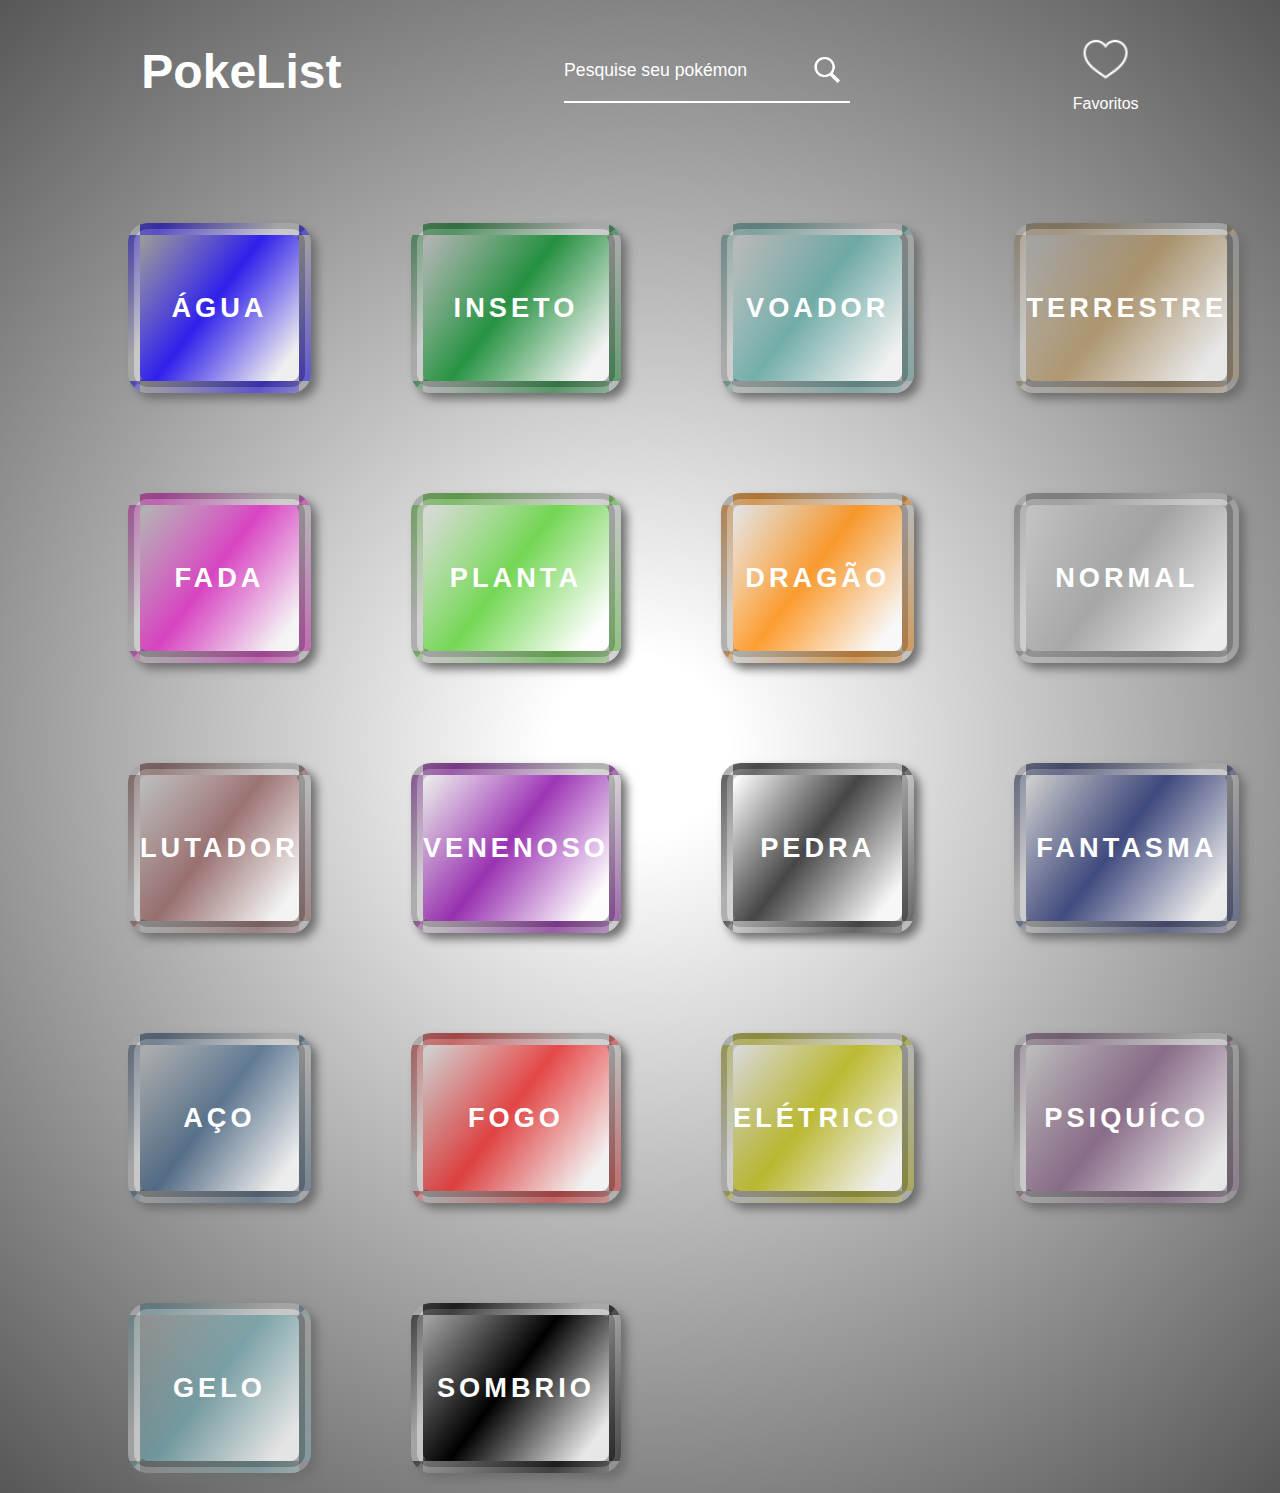
<file: index.html>
<!DOCTYPE html>
<html lang="en">
<head>
    <meta charset="UTF-8">
    <meta name="viewport" content="width=device-width, initial-scale=1.0">
    <link rel="stylesheet" href="/assets/styles/default.css">
    <link rel="stylesheet" href="/assets/styles/home.css">
    <title>PokeList</title>
</head>
<body>

    <header class="contentHeader"></header>

    <main>
        <section id='content'>
            <ul>
                <li class="typeWater" data-category='water'>Água</li>
                <li class="typeBug" data-category='bug'>Inseto</li>
                <li class="typeFlying" data-category='flying'>Voador</li>
                <li class="typeGround" data-category='ground'>Terrestre</li>
                <li class='typeFairy' data-category='fairy'>Fada</li>
                <li class="typeGrass" data-category='grass'>Planta</li>
                <li class="typeDragon" data-category='dragon'>Dragão</li>
                <li class="typeNormal" data-category='normal'>Normal</li>
                <li class="typeFighting" data-category='fighting'>Lutador</li>
                <li class="typePoison" data-category='poison'>Venenoso</li>
                <li class="typeRock" data-category='rock'>Pedra</li>
                <li class="typeGhost" data-category='ghost'>Fantasma</li>
                <li class="typeSteel" data-category='steel'>Aço</li>
                <li class="typeFire" data-category='fire'>Fogo</li>
                <li class="typeElectric" data-category='electric'>Elétrico</li>
                <li class="typePsychic" data-category='psychic'>Psiquíco</li>
                <li class="typeIce" data-category='ice'>Gelo</li>
                <li class="typeDark" data-category='dark'>Sombrio</li>
            </ul>
        </section>
    </main>
    
    
    <script src='/assets/js/loadHeader.js'></script>
    <script src="/assets/js/script.js"></script>
    <script src='/assets/js/headerControl.js'></script>

</body>
</html>
</file>
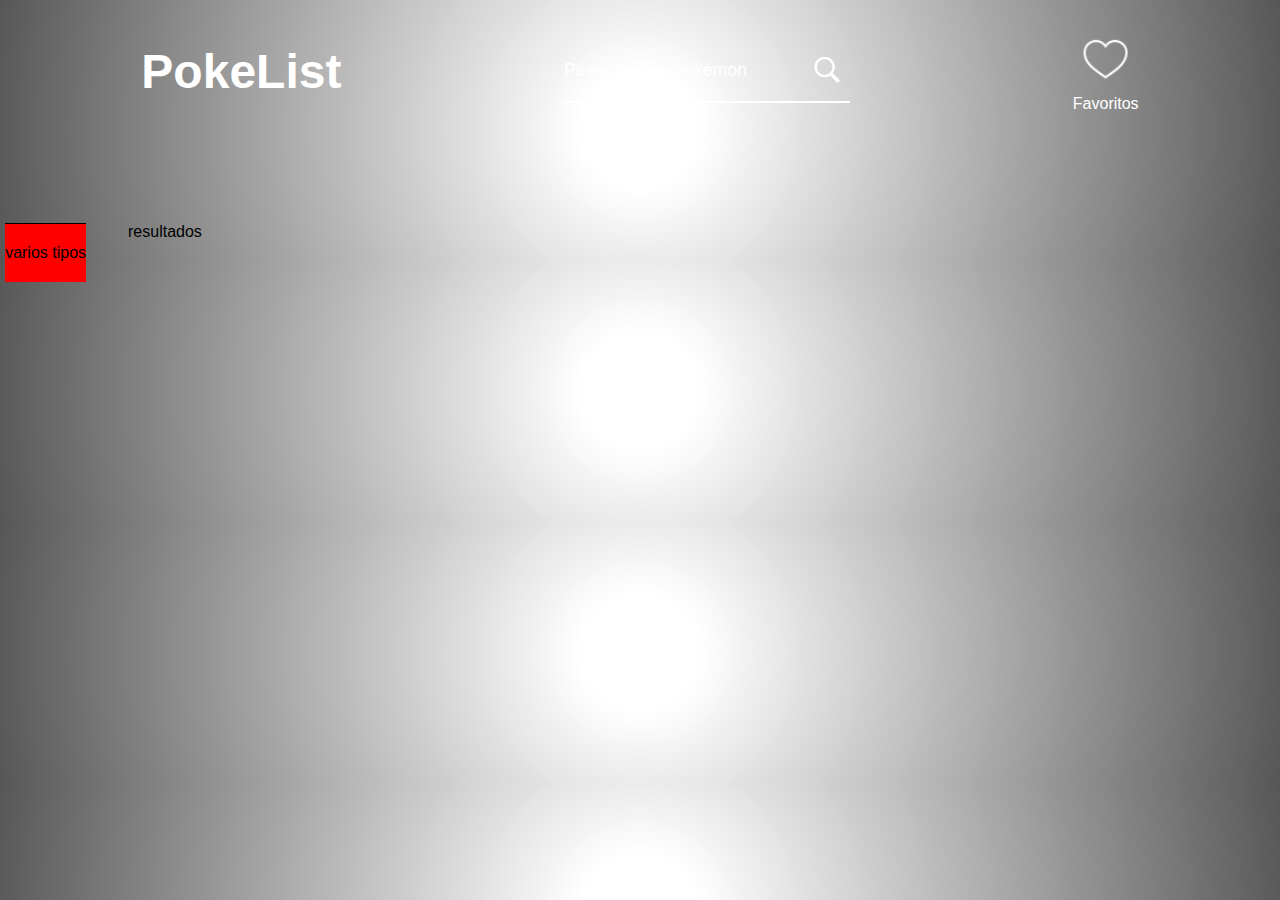
<file: pages/category/category.html>
<!DOCTYPE html>
<html lang="en">
<head>
    <meta charset="UTF-8">
    <meta name="viewport" content="width=device-width, initial-scale=1.0">
    <title>PokeList - Category</title>
    <link rel="stylesheet" href="../../assets/styles/default.css">
    <link rel="stylesheet" href="../../assets/styles/category.css">
    <link rel="stylesheet" href="../../assets/styles/card.css">
</head>
<body>
    
    <header class="contentHeader"></header>

    <main>
        <span class="totalNumberPokemons"><span id="results"></span> resultados</span>

        <aside class="filtersArea">
            <div class="filters">varios tipos</div>

        </aside>
        
        <section class="listPokemons"></section>
        <span class="pagePokemonArea"></span>

    </main>
        
    <script src="../../assets/js/helpers/typesData.js"></script>
    <script src='../../assets/js/helpers/loadPokemonPage.js'></script>
        <script src="../../assets/js/helpers/loadCard.js"></script>
        <script src="../../assets/js/loadHeader.js"></script>
        <script src="../../assets/js/category.js"></script>

</body>
</html>
</file>
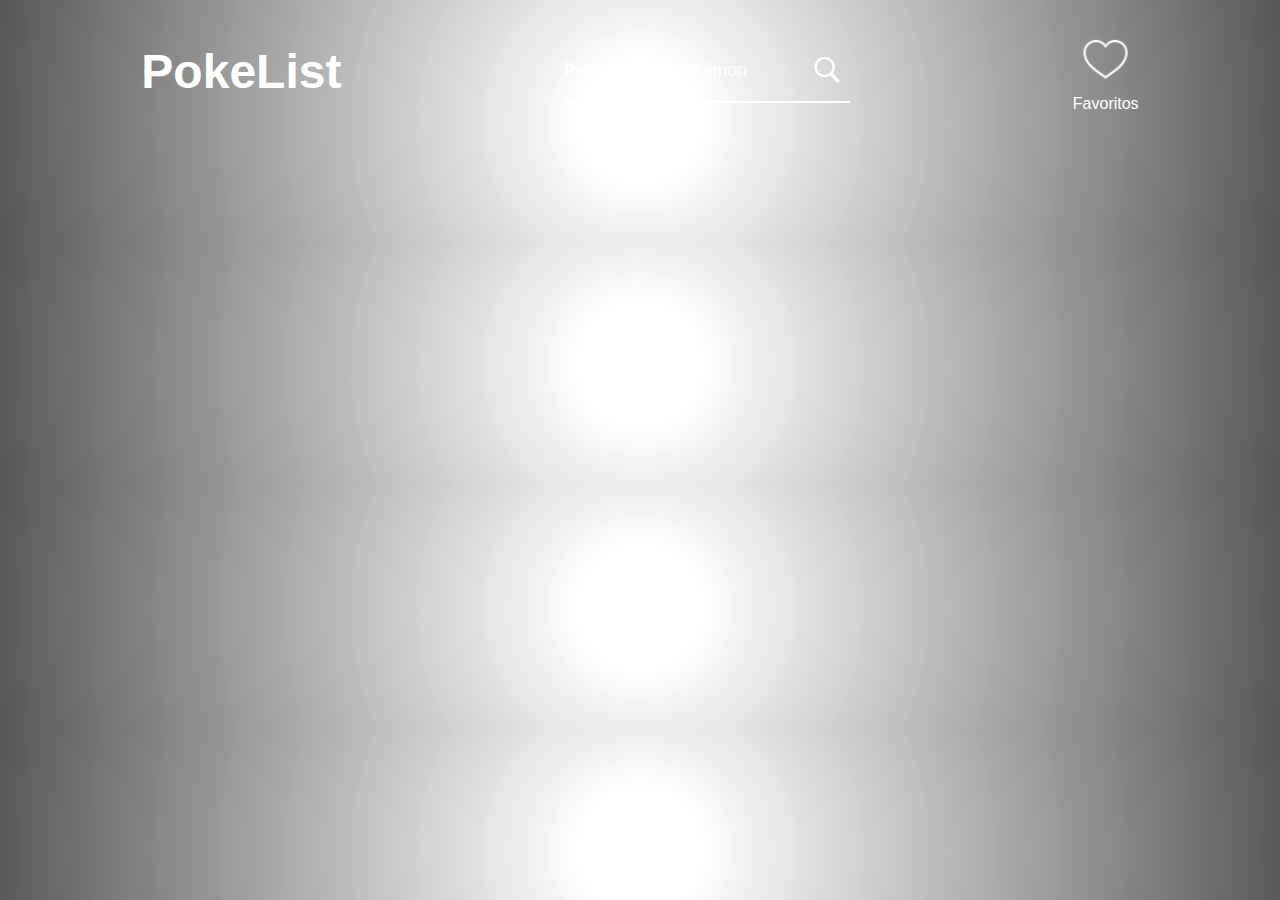
<file: pages/favorites/favoritePage.html>
<!DOCTYPE html>
<html lang="en">
  <head>
    <meta charset="UTF-8" />
    <meta name="viewport" content="width=device-width, initial-scale=1.0" />
    <link rel="stylesheet" href="../../assets/styles/default.css" />
    <link rel="stylesheet" href="../../assets/styles/favorites.css">
    <title>PokeList - Favorites</title>
  </head>
  <body>
    <header class="contentHeader"></header>

    <main>
      <ul id="favoriteList"></ul>
    </main>

    <script src="../../assets/js/loadHeader.js"></script>
    <script src='../../assets/js/helpers/loadPokemonPage.js'></script>
    <script src="../../assets/js/favorites.js"></script>
    <script src="../../assets/js/script.js"></script>
    <script src='../../assets/js/headerControl.js'></script>
  </body>
</html>
</file>
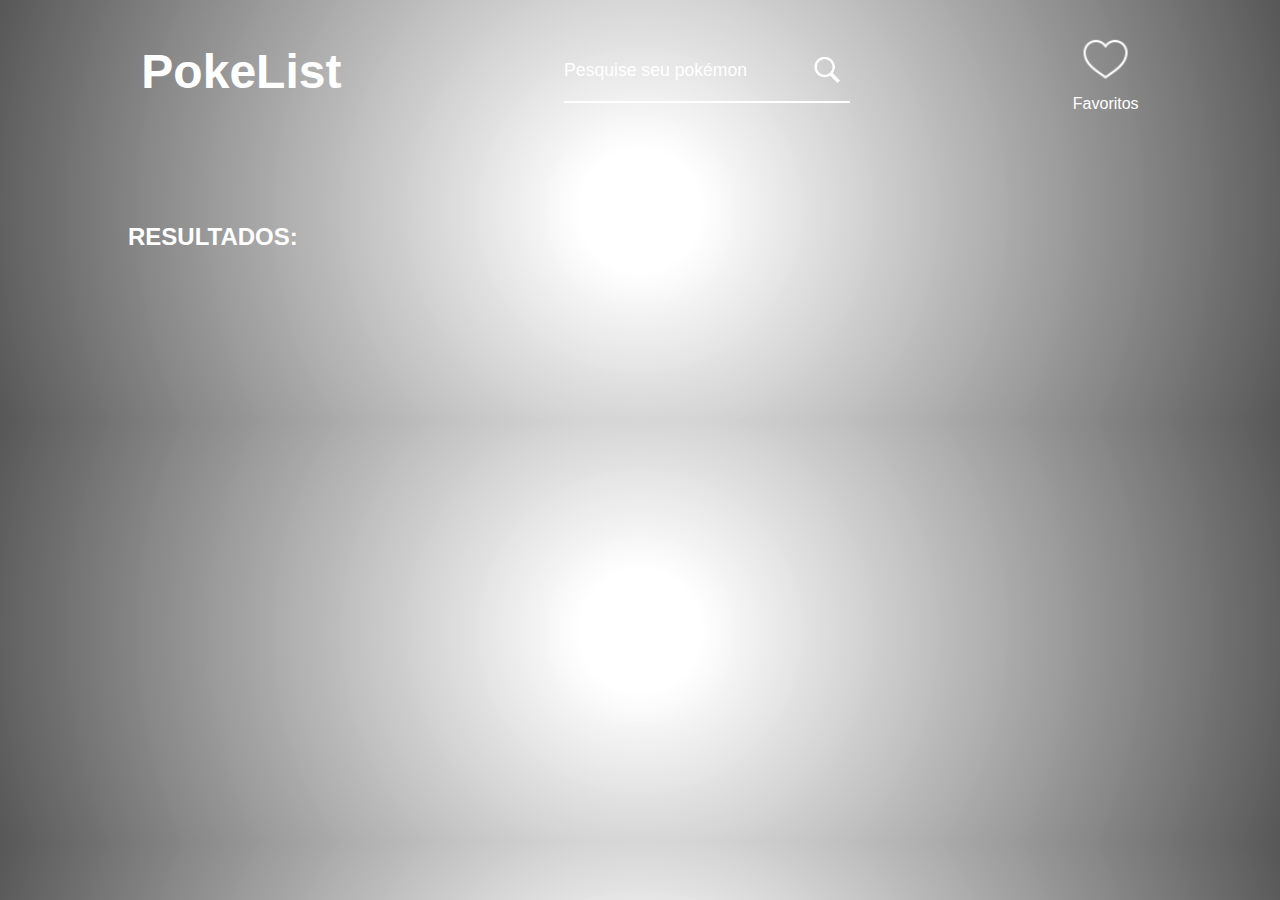
<file: pages/search/search.html>
<!DOCTYPE html>
<html lang="en">
<head>
    <meta charset="UTF-8">
    <meta name="viewport" content="width=device-width, initial-scale=1.0">
    <title>PokeList - Category</title>
    <link rel="stylesheet" href="../../assets/styles/default.css">
    <link rel="stylesheet" href="../../assets/styles/search.css">
    <link rel="stylesheet" href="../../assets/styles/card.css">
</head>
<body>
    
    <header class="contentHeader"></header>

    <main>
        <span class="totalNumberPokemons">RESULTADOS: <span id="results"></span></span>

        <aside class="filtersArea">
            <div class="filters">varios tipos</div>

        </aside>
        
        <section class="listPokemons"></section>
        <span class="pagePokemonArea"></span>

    </main>
    
    <script src="../../assets/js/loadHeader.js"></script>
    <script src="../../assets/js/helpers/typesData.js"></script>
    <script src='../../assets/js/helpers/loadPokemonPage.js'></script>
        <script src="../../assets/js/helpers/loadCard.js"></script>
        <script src="../../assets/js/search.js"></script>
        <script src="../../assets/js/script.js"></script>
        <script src="../../assets/js/headerControl.js"></script>

</body>
</html>
</file>
<file: assets/styles/default.css>
* {
    padding: 0;
    margin: 0;
    box-sizing: border-box;
}

body {
    font-family: Arial, Helvetica, sans-serif;
    width: 100vw;
    display: flex;
    justify-content: center;
    align-items: center;
    flex-direction: column;
    background: rgb(255,255,255);
background: radial-gradient(circle, rgba(255,255,255,0.6228448275862069) 9%, rgba(0,0,0,0.6594827586206897) 100%);
overflow-x:hidden;
}

input,
button {
    background-color: transparent;
    border: none;
}

header {
    display: flex;
    justify-content: space-around;
    align-items: center;
    padding: 30px;
    border-radius: 10px;
    width: 100%;
    color:#fff
}


header h1 {
    font-size: 3rem;
    cursor:pointer;
    /* colocar cor diferente blue e red */
}


.inputArea {
    display: flex;
    justify-content: center;
    align-items: center;
    position: relative;
    transition: transform linear 150ms;
}

.inputArea:hover {
    transform: scale(1.1);
}

.inputArea #searchPokemonInput {
    outline: none;
    border-bottom: 2px solid #ffffff;
    padding: 20px 60px 20px 0px;
    /* opacity: .3; */
    transition: all linear 150ms;
    font-size:1.1rem;
    color: #fff;
}

#searchPokemonInput::placeholder {
    color: #ffffff
}

#searchPokemonInput:focus,
#searchPokemonInput:focus~button img {
    opacity: 1
}

.inputArea button {
    position: absolute;
    right: 3%;
}

.inputArea button img {
    /* opacity: .3; */
    cursor: pointer;
    width: 30px;
}

header span {
    display: flex;
    flex-direction: column-reverse;
    gap: 10px;
    align-items: center;
    cursor: pointer;
    transition: transform linear 150ms;
}

header span:hover {
    transform: scale(1.1);
    font-weight: bold;
}

header span img {
    width: 55px;
}

main {
    width:80vw;
    margin:80px 0px 20px 0px;
}
</file>
<file: assets/styles/home.css>
section ul{
    display: grid;
    grid-template-columns: repeat(4, 1fr);
    align-items:center;
    flex-wrap:wrap;
    gap:100px;
    width:80vw;
}

section ul li{
    /* width: 29%;s */
    /* min-width:200px; */
    list-style:none;
    height:170px; 
    display: flex;
    align-items:center;
    justify-content:center;
    border: 12px groove #9999996b;
    border-radius:20px;
    font-size:1.7rem;
    font-weight:bold;
    color:#fff;
    letter-spacing:4px;
    cursor:pointer;
    box-shadow: 6px 6px 10px #6f6f6f;
    transition:all linear 150ms;
    /* transform: scale(.8); */
    text-transform:uppercase;
}

section ul li:hover{
    transform: scale(1.1);
    box-shadow: 10px 10px 15px #626262;
    filter:brightness(1.1);
}

section ul li.typeWater{
    background: linear-gradient(127deg, rgba(255,255,255,0.12068965517241381) 2%, rgba(19,0,255,0.7974137931034483) 46%, rgba(255,255,255,0.7974137931034483) 90%);
}

section ul li.typeBug{
    background: linear-gradient(127deg, rgba(255,255,255,0.12068965517241381) 2%, rgba(0,135,34,0.7974137931034483) 46%, rgba(255,255,255,0.7974137931034483) 90%);
}

section ul li.typeFlying{
    background: linear-gradient(127deg, rgba(255,255,255,0.12068965517241381) 2%, rgba(94,168,163,0.7974137931034483) 46%, rgba(255,255,255,0.7974137931034483) 90%);
}

section ul li.typeGround{
    background: linear-gradient(127deg, rgba(255,255,255,0.12068965517241381) 2%, rgba(177,148,100,0.7974137931034483) 46%, rgba(255,255,255,0.7974137931034483) 90%);
}

section ul li.typeFairy{
    background: linear-gradient(127deg, rgba(255,255,255,0.12068965517241381) 2%, rgba(223, 38, 196, 0.797) 46%, rgba(255,255,255,0.7974137931034483) 90%);
}

section ul li.typeGrass{
    background: linear-gradient(127deg, rgba(255,255,255,0.12068965517241381) 2%, rgba(86,210,47,0.7974137931034483) 46%, rgba(255,255,255,0.7974137931034483) 90%);
}

section ul li.typeDragon{
    background: linear-gradient(127deg, rgba(255,255,255,0.12068965517241381) 2%, rgba(255,135,0,0.7974137931034483) 46%, rgba(255,255,255,0.7974137931034483) 90%);
}

section ul li.typeNormal{
    background: linear-gradient(127deg, rgba(255,255,255,0.12068965517241381) 2%, rgba(162, 162, 162, 0.797) 46%, rgba(255,255,255,0.7974137931034483) 90%);
}

section ul li.typeFighting{
    background: linear-gradient(127deg, rgba(255,255,255,0.12068965517241381) 2%, rgba(145, 93, 93, 0.797) 46%, rgba(255,255,255,0.7974137931034483) 90%);
}

section ul li.typePoison{
    background: linear-gradient(127deg, rgba(255,255,255,0.12068965517241381) 2%, rgba(132, 2, 162, 0.797) 46%, rgba(255,255,255,0.7974137931034483) 90%);
}

section ul li.typeRock{
    background: linear-gradient(127deg, rgba(255,255,255,0.12068965517241381) 2%, rgba(28, 28, 28, 0.797) 46%, rgba(255,255,255,0.7974137931034483) 90%);
}

section ul li.typeGhost{
    background: linear-gradient(127deg, rgba(255,255,255,0.12068965517241381) 2%, rgba(34, 47, 112, 0.797) 46%, rgba(255,255,255,0.7974137931034483) 90%);
}

section ul li.typeSteel{
    background: linear-gradient(127deg, rgba(255,255,255,0.12068965517241381) 2%, rgba(4, 58, 112, 0.465) 46%, rgba(255,255,255,0.7974137931034483) 90%);
}

section ul li.typeFire{
    background: linear-gradient(127deg, rgba(255,255,255,0.12068965517241381) 2%, rgba(237, 9, 9, 0.689) 46%, rgba(255,255,255,0.7974137931034483) 90%);
}

section ul li.typeElectric{
    background: linear-gradient(127deg, rgba(255,255,255,0.12068965517241381) 2%, rgba(184, 181, 3, 0.761) 46%, rgba(255,255,255,0.7974137931034483) 90%);
}

section ul li.typePsychic{
    background: linear-gradient(127deg, rgba(255,255,255,0.12068965517241381) 2%, rgba(131, 92, 130, 0.761) 46%, rgba(255,255,255,0.7974137931034483) 90%);
}

section ul li.typeIce{
    background: linear-gradient(127deg, rgba(255,255,255,0.12068965517241381) 2%, rgba(114, 176, 185, 0.618) 46%, rgba(255,255,255,0.7974137931034483) 90%);
}

section ul li.typeDark{
    background: linear-gradient(127deg, rgba(255,255,255,0.12068965517241381) , rgb(0, 0, 0) 46%, rgba(255,255,255,0.7974137931034483) 90%);
}
</file>
<file: assets/styles/category.css>
main{
    display: flex;
    flex-direction:column;
    justify-content: space-between;
    align-items: center;
    position:relative
}

.totalNumberPokemons{
    align-self: flex-start;
}

.filtersArea{
    /* display: flex;
    flex-direction: column; */
    gap:50px;
    max-width: 90px;
    word-wrap: break-word;
    /* height:700px; */
    padding: 20px 0px;
    border-top: 1px solid #000;
    align-items: center;
    position: absolute;
    left: -12%;
    background-color:#f00;
}

.filtersArea .filters{  
    /* filtros aqui */
}

.listPokemons{
    display: flex;
    flex-wrap: wrap;
    align-items: center;
    justify-content: space-around;
    gap:30px;
    align-self: flex-end;
    
}
</file>
<file: assets/styles/card.css>
.card{
    color:#fff;
    border: 1px solid #000;
    background: linear-gradient(129deg, rgba(244,217,217,1) 10%, rgba(179,5,5,0.7133620689655172) 35%, rgba(7,117,190,0.5086206896551724) 65%, rgba(216,232,242,1) 90%);
    border-radius: 10px;
    width:  200px;
    height: 300px;
    box-shadow: 8px 8px 10px #000000;
    padding:15px 3px;
    display: flex;
    flex-direction:column;
    justify-content: space-between;
    align-items: center;
    transition: all linear 100ms;
    cursor: pointer;
}

.card h1{
    color:#ffffff;
    max-width: 15ch;
  text-overflow: ellipsis;
  white-space: nowrap;
  overflow:hidden;
    text-transform: uppercase;
    margin-bottom: 10px;
    transition: font-size linear 100ms
}

.card .imgArea{
    height:200px;
    width: 200px;
    display: flex;
    justify-content:center;
    align-items: center;
    /* overflow:hidden */
}


.card .imgArea img{
    width: 300px;
    transition: all linear 100ms;
}

.card .type{
    display: flex;
    gap: 10px;;
    transition: all linear 100ms
}

.card .type img{
    height:30px;

}

.cardOver{
    width: 195px;
    height: 295px;
    filter: brightness(1.05);
    border: 15px double #9b9a9a;
    border-radius:20px;
    box-shadow: 15px 15px 45px #000000 inset;   
}

.card.cardOver h1{
    font-size:1.1rem
}
.card.cardOver .type{
    transform: scale(.85);
    filter: brightness(.85)
}
</file>
<file: assets/styles/favorites.css>
#favoriteList{
    display: grid;
    grid-template-columns: 1fr 1fr;
    align-items: center;
    justify-content:center;
    gap: 60px;
}

#favoriteList li{
    background: linear-gradient(129deg, rgba(244,217,217,1) 10%, rgba(179,5,5,0.7133620689655172) 35%, rgba(7,117,190,0.5086206896551724) 65%, rgba(216,232,242,1) 90%);
    display: flex;
    flex-direction: column;
    justify-content: space-between;
    align-items: center;
    padding: 10px 30px;
    border: 8px solid #444;
    border-radius: 20px;
    position: relative;
    overflow:hidden;
    cursor: pointer;
    transform: scale(.8);
    filter: brightness(.8);
    transition: all linear 150ms;
}

#favoriteList li:hover{
    filter: brightness(1.2);
    transform: scale(1.03);
    box-shadow: 12px 12px 32px #000 inset;
}


#favoriteList li div{
    display: flex;
    flex:1;
    flex-direction: column;
    gap: 20px;
    align-items: center;
    justify-content: center;
}

#favoriteList li div h1{
    font-size: 2.2rem;
    text-transform:uppercase;
    color:#eee
}

#favoriteList li div img{
    width:  170px;
}

#favoriteList li button{
    position: absolute;
    top: -5px;
    right: -5px;
    padding: 12px 22px;
    font-size: 2rem; 
    /* MUDAR O TAMANHO DEPENDENDO DO TAMANHO DA IMG */
    color:#222;
    /* color:#f00; */
    text-transform: uppercase;
    font-weight: bold;
    border: 7px groove #000;
    border-top: 0;
    border-right: 0;
    border-radius: 15px;
    cursor: pointer;
    transition:box-shadow linear 100ms;
    z-index: 2;
}

#favoriteList li button:hover::after{
    content: '';
    display: block;
    position:absolute;
    z-index: -1;
    inset: 0;
    width: 100%;
    height: 100%;
    background-color:rgb(255, 84, 84);
    opacity: .6
}

#favoriteList li button:hover{
    box-shadow: 4px 4px 22px #000;
}
</file>
<file: assets/styles/search.css>
main{
    display: flex;
    flex-direction:column;
    justify-content: space-between;
    align-items: center;
    position:relative
}

.totalNumberPokemons{
    align-self: flex-start;
    font-size: 1.5rem;
    font-weight: bold;
    color: #fff;
    margin-bottom: 20px;
}


.filtersArea{
    /* display: flex;
    flex-direction: column; */
    /* FAZER O FILTER DEPOIS */
    opacity: 0;
    gap:50px;
    max-width: 90px;
    word-wrap: break-word;
    /* height:700px; */
    padding: 20px 0px;
    border-top: 1px solid #000;
    align-items: center;
    position: absolute;
    left: -12%;
    background-color:#f00;
}

.filtersArea .filters{  
    /* filtros aqui */
}

.listPokemons{
    margin: 30px 0px;
    display: flex;
    flex-wrap: wrap;
    align-items: center;
    justify-content: space-around;
    gap:50px;
    align-self: flex-start;
    
}

.pagePokemonArea{
    margin: 50px 0px 20px 0px;
    display: flex;
    gap: 30px;
    
}

.pagePokemonArea button{
    cursor: pointer;
    /* color:#f00; */
    font-weight: 600;
    font-size: 1.7rem
}

.pagePokemonArea button:hover{
    color:rgb(84, 201, 222)
}
</file>
